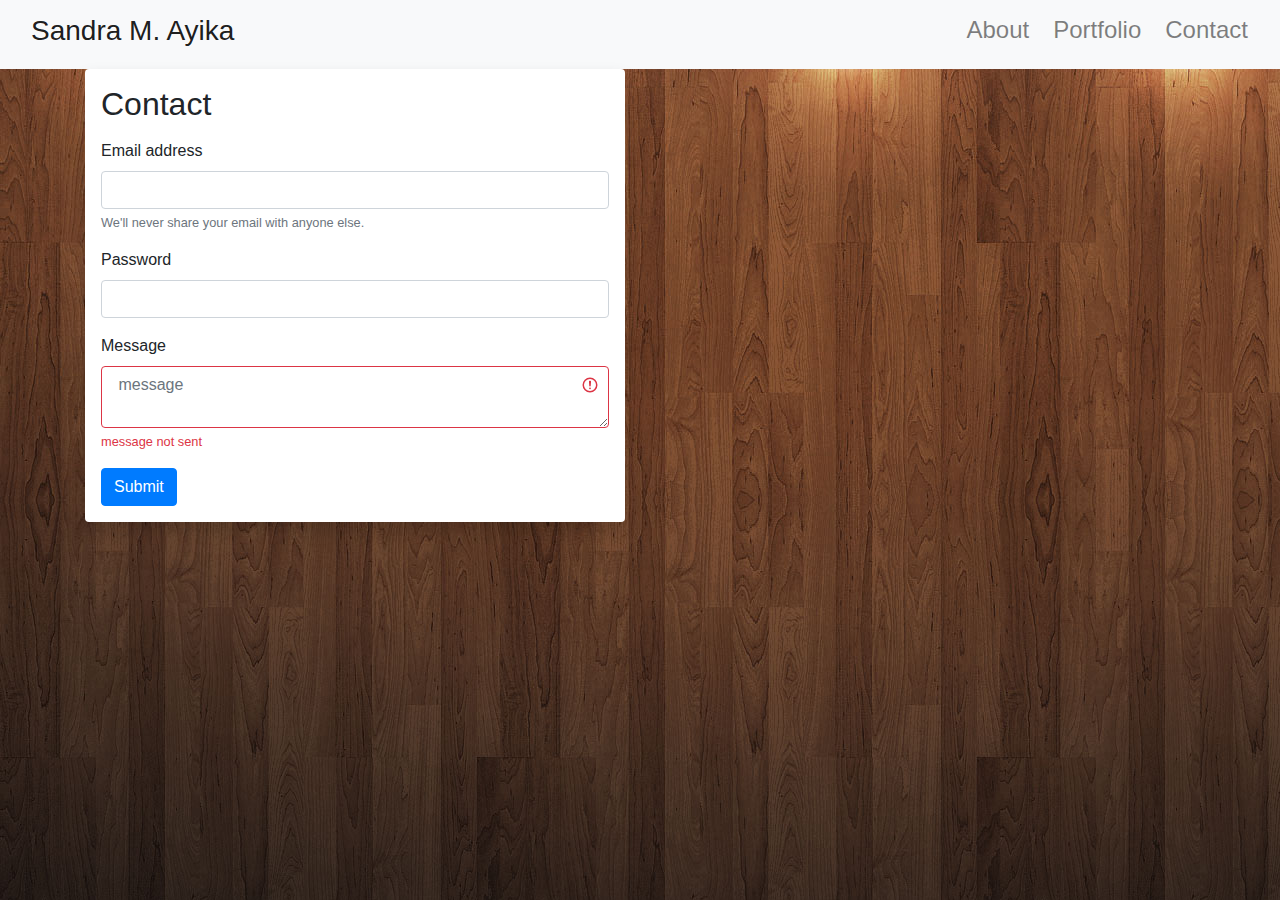
<file: assets/Contact.html>
<!DOCTYPE html>
<html lang="en">
<head>
    <meta charset="UTF-8"/>
    <title>Homework-2</title>
    <link rel="stylesheet" type="text/css" href="../style.css">
    <link rel="stylesheet" href="https://stackpath.bootstrapcdn.com/bootstrap/4.5.2/css/bootstrap.min.css" integrity="sha384-JcKb8q3iqJ61gNV9KGb8thSsNjpSL0n8PARn9HuZOnIxN0hoP+VmmDGMN5t9UJ0Z" crossorigin="anonymous">
<meta name="viewport" content="width=device-width, initial-scale=1">

</head>

<body>
    <nav class="navbar navbar-expand-lg navbar-light bg-light">     
        <div class="container-fluid">
          <button class="navbar-toggler" type="button" data-toggle="collapse" 
          data-target="#navbarTogglerDemo03" aria-controls="navbarTogglerDemo03" 
          aria-expanded="false" aria-label="Toggle navigation">
            <span class="navbar-toggler-icon"></span>
          </button>
          <a class="navbar-brand" href="#"><h3>Sandra M. Ayika</h3></a>
        </div> 
        <div class="collapse navbar-collapse" id="navbarTogglerDemo03">
            <ul class="navbar-nav mr-auto mt-2 mt-lg-0 navbar-right">
              <li class="nav-item">
                <a class="nav-link mr-sm-2" href="../index.html"><h4>About</h4></a>
              </li>
              <li class="nav-item">
                <a class="nav-link mr-sm-2" href="../assets/Portfolio.html"><h4>Portfolio</h4></a>
              </li>
              <li class="nav-item">
                <a class="nav-link mr-sm-2" href="../assets/Contact.html"><h4>Contact</h4></a>
              </li>
            </ul>
        </div>  
    </nav>   

      <div class="container">
        <div class="row">
          <div class="col-md-6">
          <form class="shadow p-3 mb-5 bg-white rounded">
            <label for="exampleInputEmail1"><h2><bold>Contact</bold></h2></label>
            <br>
            <div class="form-group">
              <label for="exampleInputEmail1">Email address</label>
              <input type="email" class="form-control" id="exampleInputEmail1" aria-describedby="emailHelp">
              <small id="emailHelp" class="form-text text-muted">We'll never share your email with anyone else.</small>
            </div>
            <div class="form-group">
              <label for="exampleInputPassword1">Password</label>
              <input type="password" class="form-control" id="exampleInputPassword1">
            </div>
            <div class="form-group">
                <div class="mb-3">
                  <label for="validationTextarea">Message</label>
                  <textarea class="form-control is-invalid" id="validationTextarea" placeholder=" message" required></textarea>
                  <div class="invalid-feedback">message not sent</div>
                </div>
              </div> <button type="submit" class="btn btn-primary">Submit</button>
          </form>
          </div>
        </div>
      </div>
    
    

      <script src="https://code.jquery.com/jquery-3.5.1.slim.min.js" integrity="sha384-DfXdz2htPH0lsSSs5nCTpuj/zy4C+OGpamoFVy38MVBnE+IbbVYUew+OrCXaRkfj" crossorigin="anonymous"></script>
      <script src="https://cdn.jsdelivr.net/npm/popper.js@1.16.1/dist/umd/popper.min.js" integrity="sha384-9/reFTGAW83EW2RDu2S0VKaIzap3H66lZH81PoYlFhbGU+6BZp6G7niu735Sk7lN" crossorigin="anonymous"></script>      
    </body>
    ​
</html>
</file>
<file: style.css>
body {
  background-image: url("Amazing-Background-Images 2.jpg");
  /* background-color: #cccccc; */
}
</file>
